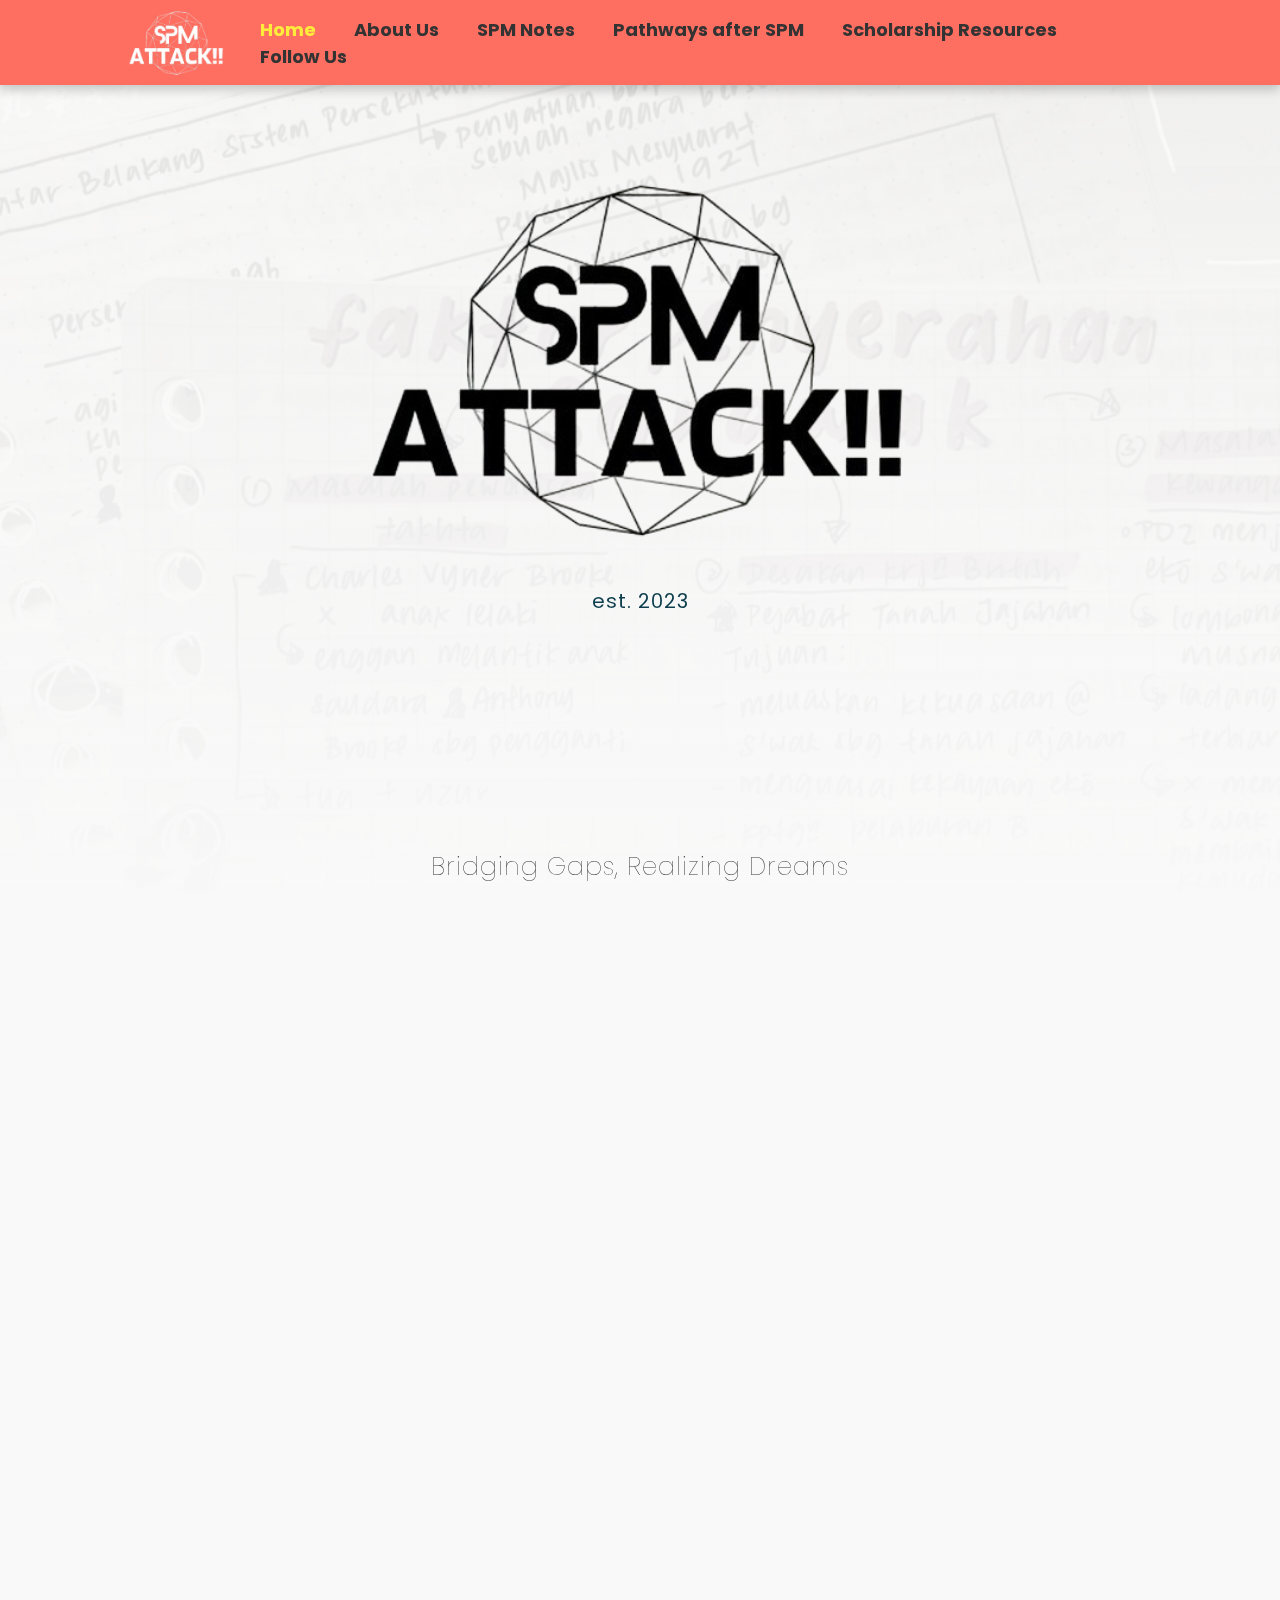
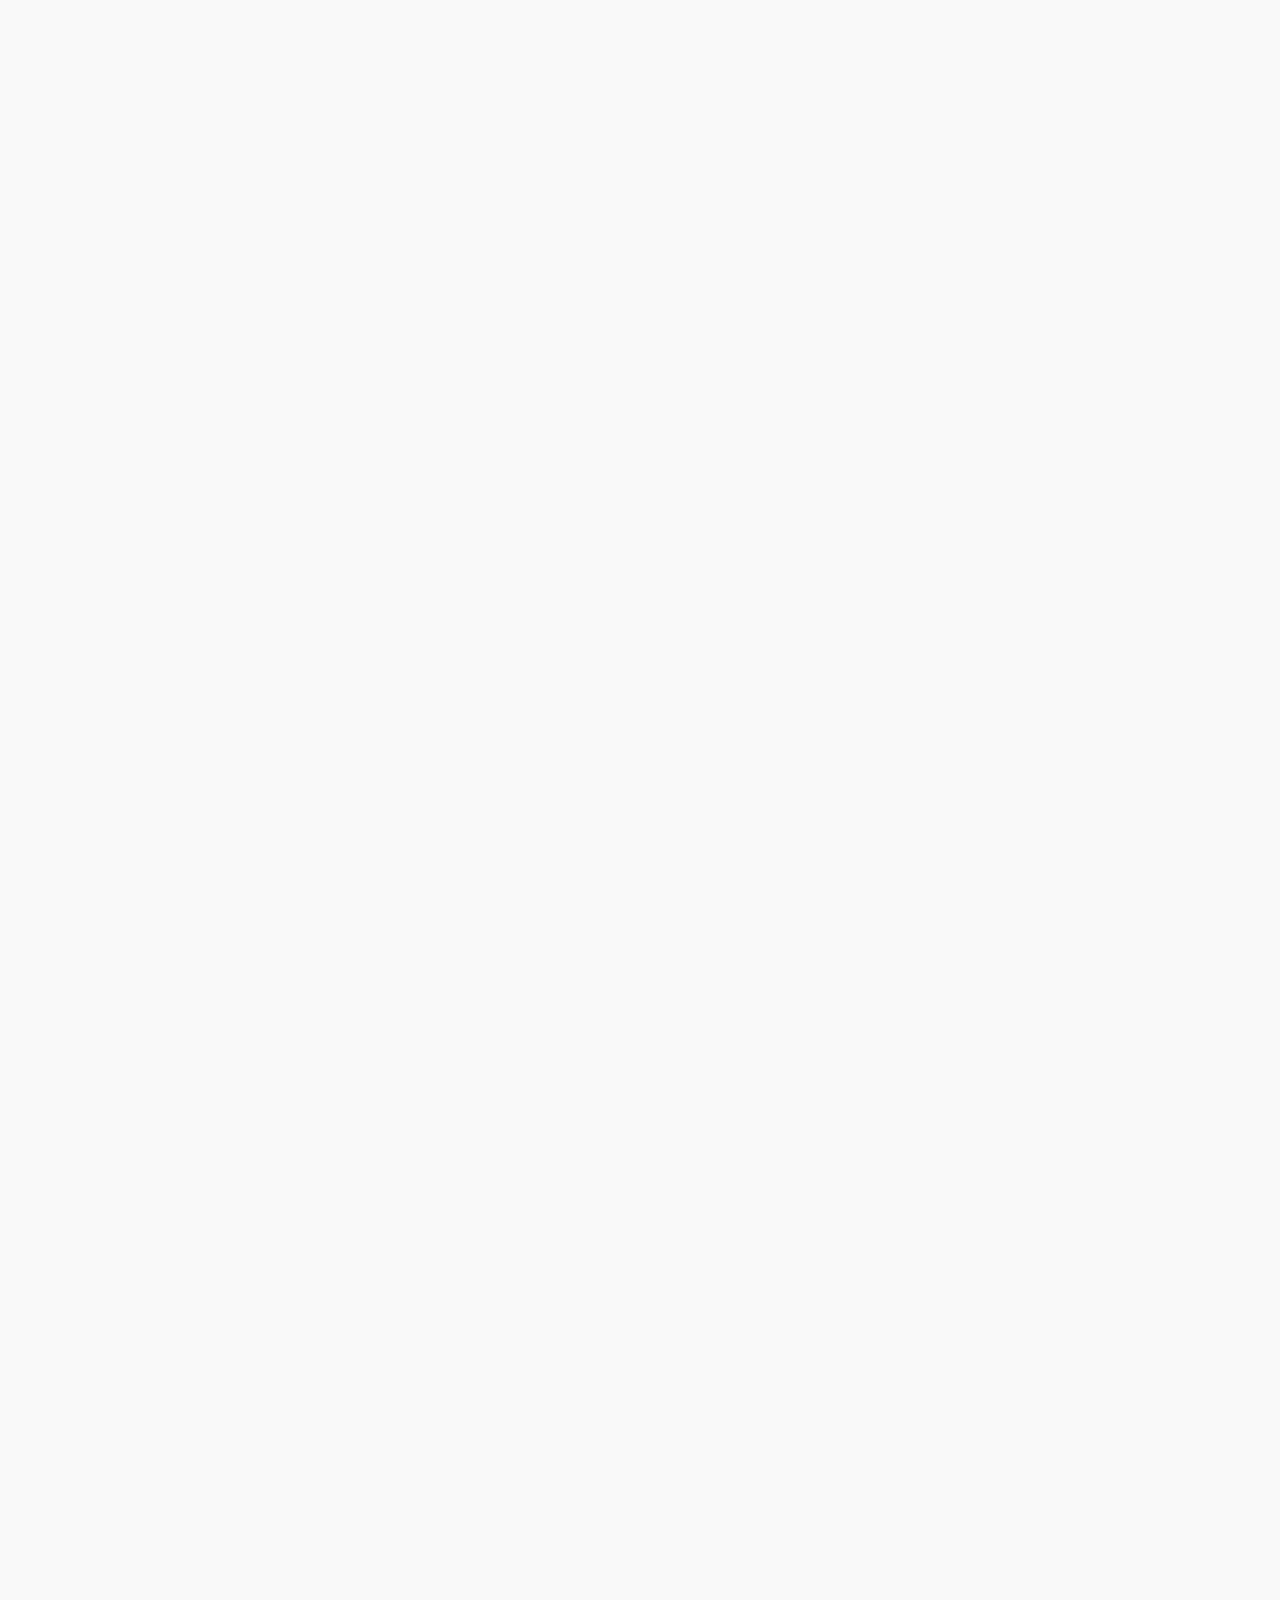
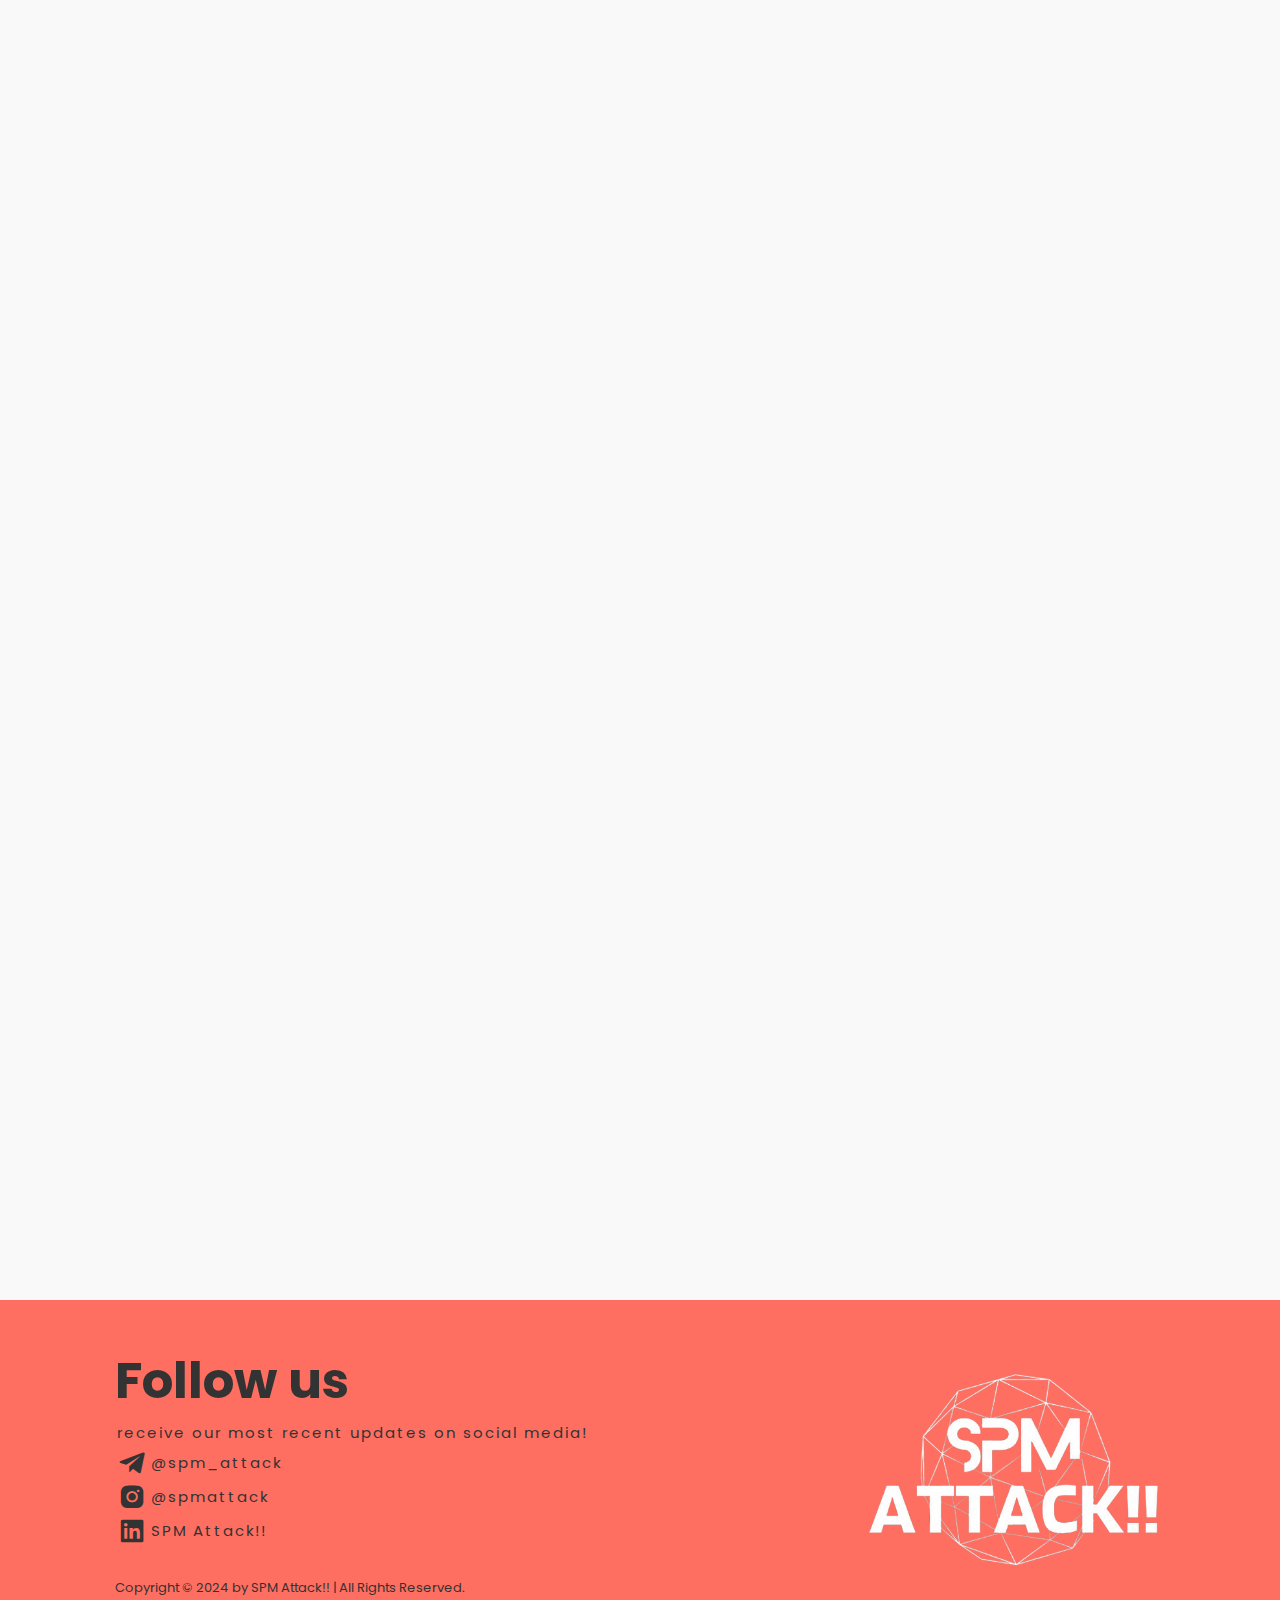
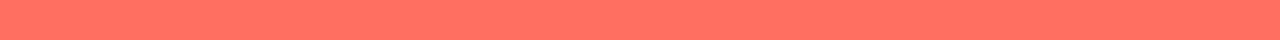
<file: index.html>
<!DOCTYPE html>
<html lang="en">
    <head>
      <!-- Google tag (gtag.js) -->
      <script async src="https://www.googletagmanager.com/gtag/js?id=G-4NSK6VHFW6"></script>
      <script>
        window.dataLayer = window.dataLayer || [];
        function gtag(){dataLayer.push(arguments);}
        gtag('js', new Date());
      
        gtag('config', 'G-4NSK6VHFW6');
      </script>
      <link rel="icon" href="images/wlogo.png" type="image/x-icon">
      <link rel="shortcut icon" href="images/wlogo.png" type="image/x-icon">

        <meta charset="UTF-8">
        <meta http-equiv="X-UA-Compatible" content="IE=edge">
        <meta name="viewport" content="width=device-width, initial-scale=1.0">
        <title>SPM Attack!!</title>
        <link rel="stylesheet" href="style.css">
        <link href="https://unpkg.com/boxicons@2.1.4/css/boxicons.min.css" rel="stylesheet">
    </head>

    <body>
      <header class="header">
        <a href= index.html class="logo"><img src="images/wlogo.png" alt="SPM Attack!!"></a>
        <div class='bx bx-menu' id="menu-icon"></div>
        <nav class="navbar">
          <ul>
            <li><a href="#home" class="active">Home</a></li>
            <li><a href="#about-us">About Us</a></li>
            <li><a href="#notes">SPM Notes</a></li>
            <li><a href="#path">Pathways after SPM</a></li>
            <li><a href="#schol">Scholarship Resources</a></li>
            <li><a href="#followUs">Follow Us</a></li>
          </ul>
        </nav>
      </header>
      <section class="home" id="home">
        <div class="bg"></div>
        <div class="bg-img"></div>  
        <div class="home-content">
            <div class="logo"></div>
            <p class="year">est. 2023</p>
            <p class="slogan">Bridging Gaps, Realizing Dreams</p>
        </div>
        <div class="iconTop">
          <a href="https://accio2021.github.io/spm-attack/"><i class='bx bx-chevron-up-circle'></i></a>
        </div>
      </section>

      <section class="about-us" id="about-us">
        <div class="mask"></div>
        <div class="about-us-content">
          <div class="au-head">
            <h1 class="heading">
              <div class="logoshadow">
                <div class="bglogo"></div>
              </div>
              <div class="title">ABOUT US<div class="underline"></div></div>
            </h1>
          </div>
          <div class="au-cont">
            <h2 class="quote"><em>"Until we get equality in education, we won't have an equal society."</em></h2>
            <p class="context">Our mission is simple yet ambitious: to break down barriers towards wide access of education. From study notes to scholarship advices, we created this one-stop center that benefits all SPM students and SPM leavers, sculpting a better future for them by bridging the information gaps.<br>
              <br><span>We bridge the education and information gaps so your dreams could be a reality!</span></p>
          </div>
        </div>
      </section>

      <section class="notes" id="notes">
        <div class="mask"></div>
        <h1 class="heading">SPM Notes<div class="underline"></div></h1>
        <p class="desc">Click on the button to check out our SPM study resource pack!</p>
        <div class="notes-content">
          <a class="res-box" href="bm.html">
            <h2>Bahasa Melayu</h2>
          </a>
          <!---<a class="res-box">
            <h2>English</h2>
          </a>
          <a class="res-box">
            <h2>Pendidikan Moral</h2>
          </a>
          <a class="res-box">
            <h2>Pendidikan Islam</h2>
          </a>
          <a class="res-box">
            <h2>Mathematics</h2>
          </a>
          <a class="res-box">
            <h2>Science</h2>
          </a>
          <a class="res-box">
            <h2>Sejarah</h2>
          </a>
          <a class="res-box">
            <h2>Additional Mathematics</h2>
          </a>--->
          <a class="res-box" href="phy.html">
            <h2>Physics</h2>
          </a>
          <a class="res-box" href="bio.html">
            <h2>Biology</h2>
          </a>
          <!---<a class="res-box">
            <h2>Chemistry</h2>
          </a>
          <a class="res-box">
            <h2>Prinsip Perakaunan</h2>
          </a>
          <a class="res-box">
            <h2>Ekonomi</h2>
          </a>
          <a class="res-box">
            <h2>Pendidikan Seni Visual</h2>
          </a>--->
          <a class="res-box" href="chi.html">
            <h2>Chinese  华文</h2>
          </a>
        </div>
      </section>

      <section class="path" id="path">
        <div class="mask"></div>
        <h1 class="heading">Pathways after SPM<div class="underline"></div></h1>
        <p class="desc">Click on the button to check out the information about the available education pathways after SPM!</p>
        <div class="path-content1">
          <a class="res-box" href="https://alisonnnn04.notion.site/STPM-1aa389963778486db0a57a842aeaa932?pvs=4" target="_blank">
            <h2>STPM</h2>
          </a>
          <a class="res-box" href="https://alisonnnn04.notion.site/Matrikulasi-Matriculation-Program-cdea627d6dfa431e8e8c783b3d498072?pvs=4" target="_blank">
            <h2>Matrikulasi (Malaysian Matriculation College)</h2>
          </a>
          <a class="res-box" href="https://alisonnnn04.notion.site/Asasi-56f66837dfc94b0b911c1bfb37a4e89d?pvs=4" target="_blank">
            <h2>Asasi</h2>
          </a>
          <a class="res-box" href="https://alisonnnn04.notion.site/Institut-Pendidikan-Guru-IPG-ced9a9f1751249bc8a13be26465c0ae6?pvs=4" target="_blank">
            <h2>Institut Pendidikan Guru (IPG)</h2>
          </a>
          <a class="res-box" href="https://alisonnnn04.notion.site/A-level-98ee00c74d544948be75324f0d473f0f?pvs=4" target="_blank">
            <h2>A-level</h2>
          </a>
          <a class="res-box" href="https://alisonnnn04.notion.site/Foundation-663016ab98c14e1faed2b0fa8ea98726?pvs=4" target="_blank">
            <h2>Foundation</h2>
          </a>
          <a class="res-box" href="https://alisonnnn04.notion.site/AUSMAT-35c87d75d2774aa89d183afb3eb2db5d?pvs=4" target="_blank">
            <h2>Australian Matriculation (AUSMAT)</h2>
          </a>
          <a class="res-box" href="https://alisonnnn04.notion.site/American-Degree-Program-ADP-6579f19fd13848859bc3873b224a66ab?pvs=4" target="_blank">
            <h2>American Degree Program</h2>
          </a>
          <a class="res-box" href="https://alisonnnn04.notion.site/Canadian-Pre-University-CPU-Canadian-International-Matriculation-Program-CIMP-29060e460c6e45b78eb2a5102d59170d?pvs=4" target="_blank">
            <h2>Canadian International Matriculation Program</h2>
          </a>
          <a class="res-box" href="https://alisonnnn04.notion.site/International-Baccalaureate-Diploma-Program-IBDP-d71e03b95b4947a6912fdfa5f9974ef5?pvs=4" target="_blank">
            <h2>International Baccalaureate (IB)</h2>
          </a>
        </div>
      </section>
    </body>

      <section class="schol" id="schol">
        <div class="mask"></div>
        <h1 class="heading">Scholarship Resources<div class="underline"></div></h1>
        <p class="desc">Click on the button to check out our scholarship resource pack!</p>
        <div class="schol-content">
          <a class="res-box" href="https://alisonnnn04.notion.site/JPA-0e173339074941c683cb74ef8717aa9c?pvs=4" target="_blank">
            <h2>JPA</h2>
          </a>
          <a class="res-box" href="https://alisonnnn04.notion.site/Yayasan-Khazanah-66f550674ea6491189b884baaeb9ee90?pvs=4" target="_blank">
            <h2>Yayasan Khazanah</h2>
          </a>
          <a class="res-box" href="https://alisonnnn04.notion.site/PETRONAS-Education-Sponsorship-Program-05d03886a7aa46bc9e7d3080141eacc8?pvs=4" target="_blank">
            <h2>PETRONAS</h2>
          </a>
          <a class="res-box" href="https://alisonnnn04.notion.site/Bank-Negara-Kijang-Scholarship-f6f83861fa6049229c78ac5ef9ff44e0?pvs=4" target="_blank">
            <h2>Bank Negara Malaysia</h2>
          </a>
          <!---<a class="res-box">
            <h2>PNB</h2>
          </a>
          <a class="res-box">
            <h2>YTP-MARA</h2>
          </a>--->
          <a class="res-box" href="https://alisonnnn04.notion.site/Shell-Malaysia-Scholarship-1d64dde8bdb7455e9f63a430afeedf6e?pvs=4" target="_blank">
            <h2>Shell</h2>
          </a>
          <a class="res-box" href="https://alisonnnn04.notion.site/TNB-Prime-Scholarship-7201c76209a5469d9f689c80e499c739?pvs=4" target="_blank">
            <h2>Yayasan Tenaga Nasional</h2>
          </a>
          <a class="res-box" href="https://alisonnnn04.notion.site/Yayasan-Telekom-e38cccd22044478294e2f9157dbffa17?pvs=4" target="_blank">
            <h2>Yayasan Telekom Malaysia</h2>
          </a>
          <a class="res-box" href="https://alisonnnn04.notion.site/Yayasan-UEM-Undergraduate-Global-Scholarship-556f81e326464e21aacfd2ed040a3a8c?pvs=4" target="_blank">
            <h2>Yayasan UEM</h2>
          </a>
          <a class="res-box" href="https://alisonnnn04.notion.site/Axiata-Foundation-All-Star-Bestari-Scholarship-28158824cfda4d2cbfe449ea578f8360?pvs=4" target="_blank">
            <h2>Axiata Foundation</h2>
          </a>
          <a class="res-box" href="https://alisonnnn04.notion.site/Sin-Chew-Daily-Education-Fund-075ad33cb3264969ad9cc176d1b252ac?pvs=4" target="_blank">
            <h2>Sin Chew Daily Education Fund</h2>
          </a>
          <a class="res-box" href="https://alisonnnn04.notion.site/Star-Education-Fund-e83f437e0e314834a5d44eefcc126a59?pvs=4" target="_blank">
            <h2>Star Education Fund</h2>
          </a>
        </div>
      </section>
    </body>

    <footer class="footer" id="followUs">
        <div class="heading">
          <h1>Follow us</h1>
          <p class="desc">receive our most recent updates on social media!</p>
          <div class="social">
            <a href="https://t.me/spm_attack" target="_blank"><i class='bx bxl-telegram'></i>
            <p> @spm_attack</p></a>
          </div>
          <div class="social">
            <a href="https://www.instagram.com/spmattack?igsh=MWNydGZtZncyOW8wOQ%3D%3D&utm_source=qr" target="_blank"><i class='bx bxl-instagram-alt' ></i>
            <p> @spmattack</p></a>
          </div>
          <div class="social">
            <a href="https://www.linkedin.com/company/spm-attack" target="_blank"><i class='bx bxl-linkedin-square' ></i>
            <p> SPM Attack!!</p></a>
          </div>
          <div class="copyright"><p>Copyright &copy; 2024 by <span>SPM Attack!!</span> | All Rights Reserved.</p></div>
        </div>
        <div class="footer-logo"></div>
        
    </footer>
    <script src="script.js"></script>
</html>
</file>
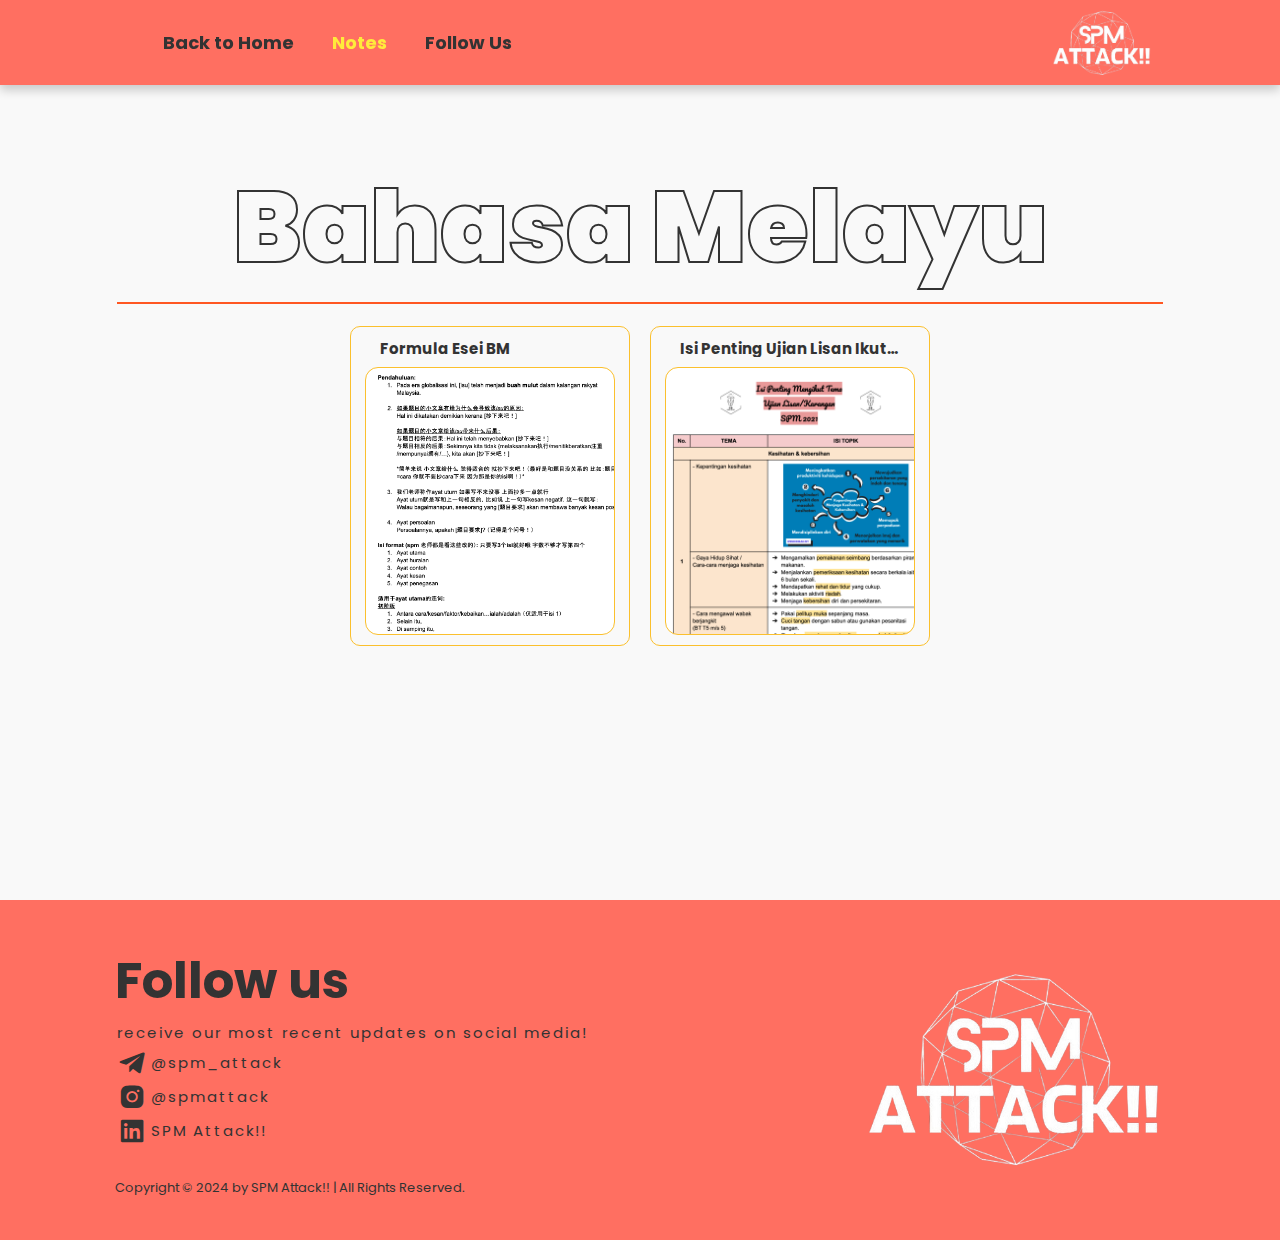
<file: bm.html>
<!DOCTYPE html>
<html lang="en">
    <head>
        <!-- Google tag (gtag.js) -->
        <script async src="https://www.googletagmanager.com/gtag/js?id=G-4NSK6VHFW6"></script>
        <script>
          window.dataLayer = window.dataLayer || [];
          function gtag(){dataLayer.push(arguments);}
          gtag('js', new Date());
        
          gtag('config', 'G-4NSK6VHFW6');
        </script>
        <meta charset="UTF-8">
        <meta http-equiv="X-UA-Compatible" content="IE=edge">
        <meta name="viewport" content="width=device-width, initial-scale=1.0">
        <title>Bahasa Melayu</title>
        <link rel="stylesheet" href="notesstyle.css">
        <link href="https://unpkg.com/boxicons@2.1.4/css/boxicons.min.css" rel="stylesheet">
    </head>

    <body>
      <header class="header">
        <div class='bx bx-menu' id="menu-icon"></div>
        <nav class="navbar">
          <ul>
            <li><a href="index.html#notes">Back to Home</a></li>
            <li><a href="#notes" class="active">Notes</a></li>
            <!---<li><a href="#trialquiz">Trial Paper & Quizzes</a></li>--->
            <li><a href="#followUs">Follow Us</a></li>
          </ul>
        </nav>
        <a href= index.html class="logo"><img src="images/wlogo.png" alt="SPM Attack!!"></a>
      </header>
      <section class="notes" id="notes">
        <!---<div class="Top">
          <a href="#"><i class='bx bx-chevron-up-circle'></i></a>
        </div>--->
        <h1 class="heading">Bahasa Melayu<div class="underline"></div></h1>
        <div class="notes-content">
          <a class="notes-box" id="esei" href="notes/SPM BM notes/Formula Esei BM (70m).pdf" target="_blank">
            <h2 class="title">Formula Esei BM</h2>
            <div class="preview"></div>
          </a>
          <a class="notes-box" id="isi" href="notes/SPM BM notes/Isi Penting Ujian Lisan Ikut Tema.pdf" target="_blank">
            <h2 class="title">Isi Penting Ujian Lisan Ikut Tema</h2>
            <div class="preview"></div>
          </a>
        </div>
      </section>

      <footer class="footer" id="followUs">
        <div class="heading">
          <h1>Follow us</h1>
          <p class="desc">receive our most recent updates on social media!</p>
          <div class="social">
            <a href="https://t.me/spm_attack" target="_blank"><i class='bx bxl-telegram'></i>
            <p> @spm_attack</p></a>
          </div>
          <div class="social">
            <a href="https://www.instagram.com/spmattack?igsh=MWNydGZtZncyOW8wOQ%3D%3D&utm_source=qr" target="_blank"><i class='bx bxl-instagram-alt' ></i>
            <p> @spmattack</p></a>
          </div>
          <div class="social">
            <a href="https://www.linkedin.com/company/spm-attack" target="_blank"><i class='bx bxl-linkedin-square' ></i>
            <p> SPM Attack!!</p></a>
          </div>
          <div class="copyright"><p>Copyright &copy; 2024 by <span>SPM Attack!!</span> | All Rights Reserved.</p></div>
        </div>
        <div class="footer-logo"></div>
        
    </footer>
      <script src="script.js"></script>
    </body>
</file>
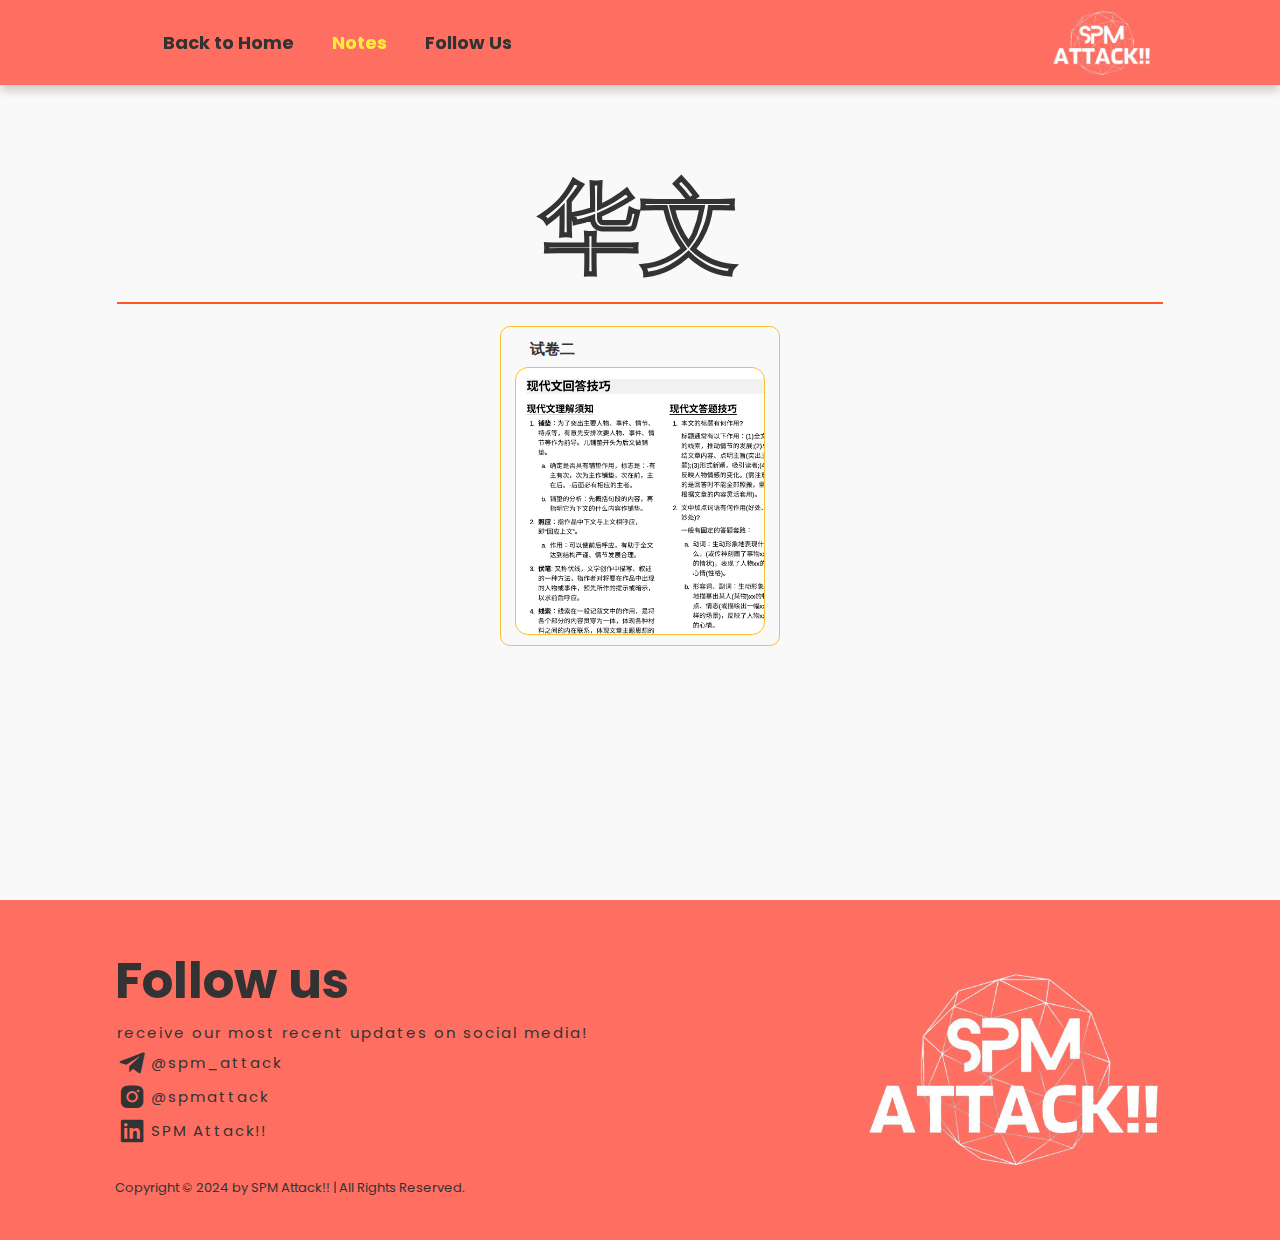
<file: chi.html>
<!DOCTYPE html>
<html lang="en">
    <head>
        <!-- Google tag (gtag.js) -->
        <script async src="https://www.googletagmanager.com/gtag/js?id=G-4NSK6VHFW6"></script>
        <script>
          window.dataLayer = window.dataLayer || [];
          function gtag(){dataLayer.push(arguments);}
          gtag('js', new Date());
        
          gtag('config', 'G-4NSK6VHFW6');
        </script>
        <meta charset="UTF-8">
        <meta http-equiv="X-UA-Compatible" content="IE=edge">
        <meta name="viewport" content="width=device-width, initial-scale=1.0">
        <title>华文</title>
        <link rel="stylesheet" href="notesstyle.css">
        <link href="https://unpkg.com/boxicons@2.1.4/css/boxicons.min.css" rel="stylesheet">
    </head>

    <body>
      <header class="header">
        <div class='bx bx-menu' id="menu-icon"></div>
        <nav class="navbar">
          <ul>
            <li><a href="index.html#notes">Back to Home</a></li>
            <li><a href="#notes" class="active">Notes</a></li>
            <!---<li><a href="#trialquiz">Trial Paper & Quizzes</a></li>--->
            <li><a href="#followUs">Follow Us</a></li>
          </ul>
        </nav>
        <a href= index.html class="logo"><img src="images/wlogo.png" alt="SPM Attack!!"></a>
      </header>
      <section class="notes" id="notes">
        <!---<div class="Top">
          <a href="#"><i class='bx bx-chevron-up-circle'></i></a>
        </div>--->
        <h1 class="heading">华文<div class="underline"></div></h1>
        <div class="notes-content">
          <a class="notes-box" id="chi" href="notes/Chinese.pdf" target="_blank">
            <h2 class="title">试卷二</h2>
            <div class="preview"></div>
          </a>
        </div>
      </section>

      <footer class="footer" id="followUs">
        <div class="heading">
          <h1>Follow us</h1>
          <p class="desc">receive our most recent updates on social media!</p>
          <div class="social">
            <a href="https://t.me/spm_attack" target="_blank"><i class='bx bxl-telegram'></i>
            <p> @spm_attack</p></a>
          </div>
          <div class="social">
            <a href="https://www.instagram.com/spmattack?igsh=MWNydGZtZncyOW8wOQ%3D%3D&utm_source=qr" target="_blank"><i class='bx bxl-instagram-alt' ></i>
            <p> @spmattack</p></a>
          </div>
          <div class="social">
            <a href="https://www.linkedin.com/company/spm-attack" target="_blank"><i class='bx bxl-linkedin-square' ></i>
            <p> SPM Attack!!</p></a>
          </div>
          <div class="copyright"><p>Copyright &copy; 2024 by <span>SPM Attack!!</span> | All Rights Reserved.</p></div>
        </div>
        <div class="footer-logo"></div>
        
    </footer>
      <script src="script.js"></script>
    </body>
</file>
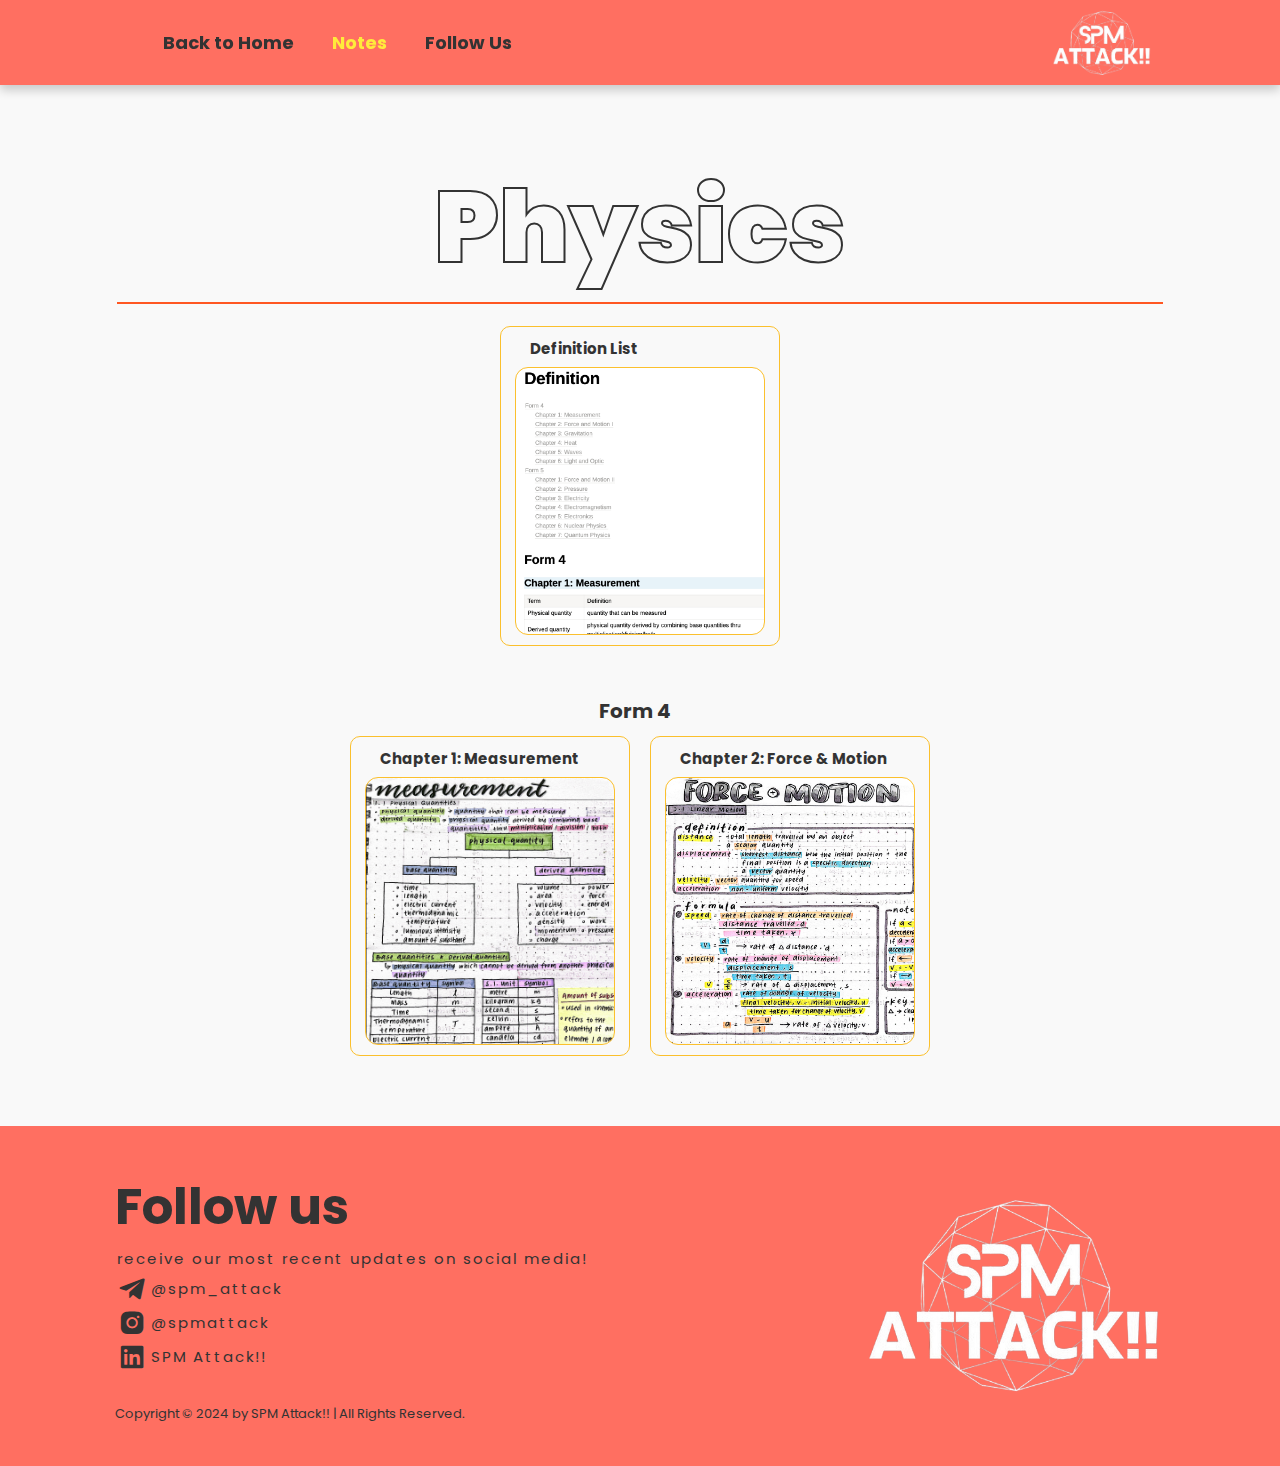
<file: phy.html>
<!DOCTYPE html>
<html lang="en">
    <head>
        <meta charset="UTF-8">
        <meta http-equiv="X-UA-Compatible" content="IE=edge">
        <meta name="viewport" content="width=device-width, initial-scale=1.0">
        <title>Physics</title>
        <link rel="stylesheet" href="notesstyle.css">
        <link href="https://unpkg.com/boxicons@2.1.4/css/boxicons.min.css" rel="stylesheet">
    </head>

    <body>
      <header class="header">
        <div class='bx bx-menu' id="menu-icon"></div>
        <nav class="navbar">
          <ul>
            <li><a href="index.html#notes">Back to Home</a></li>
            <li><a href="#notes" class="active">Notes</a></li>
            <!---<li><a href="#trialquiz">Trial Paper & Quizzes</a></li>--->
            <li><a href="#followUs">Follow Us</a></li>
          </ul>
        </nav>
        <a href= index.html class="logo"><img src="images/wlogo.png" alt="SPM Attack!!"></a>
      </header>
      
      <section class="notes" id="notes">
        <!---<div class="Top">
          <a href="#"><i class='bx bx-chevron-up-circle'></i></a>
        </div>--->
        <h1 class="heading">Physics<div class="underline"></div></h1>
        <div class="notes-content">
          <a class="notes-box" id="phydef" href="notes/SPM Phy notes/Definition.pdf" target="_blank">
            <h2 class="title">Definition List</h2>
            <div class="preview"></div>
          </a>
        </div>
        <h2 class="form">Form 4</h2>
        <div class="notes-content">
          <a class="notes-box" id="phyf4c1" href="notes/SPM Phy notes/F4 Chap 1 Measurement.pdf" target="_blank">
            <h2 class="title">Chapter 1: Measurement</h2>
            <div class="preview"></div>
          </a>
          <a class="notes-box" id="phyf4c2" href="notes/SPM Phy notes/F4 Chap 2 Force & Motion.pdf" target="_blank">
            <h2 class="title">Chapter 2: Force & Motion</h2>
            <div class="preview"></div>
          </a>
        </div>
      </section>

      <footer class="footer" id="followUs">
        <div class="heading">
          <h1>Follow us</h1>
          <p class="desc">receive our most recent updates on social media!</p>
          <div class="social">
            <a href="https://t.me/spm_attack" target="_blank"><i class='bx bxl-telegram'></i>
            <p> @spm_attack</p></a>
          </div>
          <div class="social">
            <a href="https://www.instagram.com/spmattack?igsh=MWNydGZtZncyOW8wOQ%3D%3D&utm_source=qr" target="_blank"><i class='bx bxl-instagram-alt' ></i>
            <p> @spmattack</p></a>
          </div>
          <div class="social">
            <a href="https://www.linkedin.com/company/spm-attack" target="_blank"><i class='bx bxl-linkedin-square' ></i>
            <p> SPM Attack!!</p></a>
          </div>
          <div class="copyright"><p>Copyright &copy; 2024 by <span>SPM Attack!!</span> | All Rights Reserved.</p></div>
        </div>
        <div class="footer-logo"></div>
        
    </footer>
      <script src="script.js"></script>
    </body>
</file>
<file: style.css>
@import url('https://fonts.googleapis.com/css2?family=Poppins:wght@300;400;500;600;700;800;900&display=swap');

*{
    margin: 0;
    padding: 0;
    box-sizing: border-box;
    text-decoration: none;
    outline: none;
    scroll-behavior: smooth;
    font-family: 'Poppins', sans-serif;
    color: #333333;
}

body {
    background: #f9f9f9;
}

html {
    font-size: 62.5%;
    overflow-x: hidden;
}

.header {
    position: fixed;
    top: 0;
    left: 0;
    width: 100%;
    height: 85px;
    padding: 10px 10%;
    background: #ff6f61;
    box-shadow: 0 0.5rem 1rem rgba(0, 0, 0, 0.2);
    display: flex;
    justify-content: space-between;
    align-items: center;
    z-index: 100;
    transition: 0.3s;
}

.logo {
    width: 100px;
    height: 100px;
}

.logo img {
    width: 100%;
    height: 100%;
}

.navbar ul li {
    list-style: none;
    display: inline-block;
    margin-left: 35px;   
}

.navbar ul li a{
    color: #333333;
    font-size: 18px;
    text-decoration: none;
    font-weight: 700;
    position: relative;
}

nav ul li a::after {
    content: '';
    width: 0;
    height: 3px;
    background: #ffeb3b;
    position: absolute;
    left: 0;
    bottom: -3px;
    transition: 0.5s;
}

nav ul li a:hover::after{
    width: 100%;
}

.navbar a.active {
    color: #ffeb3b;
}

#menu-icon {
    font-size: 28px;
    color: #f9f9f9;
    cursor: pointer;
    display: none;
}

section {
    min-height: 100vh;
    padding: 10rem 9% 2rem;
}

.mask {
    position: absolute;
    background-size: cover;
    background: rgba(249, 249, 249, 0.95);
    width: 100%;
    height: 100%;
    align-items: center;
    justify-content: center;
    top: 0;
    left: 0;
    z-index: -1;
}

/*---------------home---------------*/
.home {
    display: flex;
    padding: 0 9%;
    justify-content: center;
    align-items: center;
}

.home-content {
    margin-top: 5rem;
    display: flex;
    flex-direction: column;
    height: 100vh;
    width: 100vw;
    align-items: center;
    justify-content: center;
    margin-bottom: 0%;
    z-index: 1;
    position: fixed;
}

.home-content .logo {
    margin-top: -5rem;
    background-image: url(images/blogo.png);
    background-size: cover;
    align-items: center;
    justify-content: center;
    height: 55rem;
    width: 55rem;
    overflow: hidden;
    animation: fadein 0.8s ease-in-out forwards;
}

@keyframes fadein {
    from {
      opacity: 0;
    }
    to {
      opacity: 1;
    }
}

@keyframes textslidein {
    from {
      transform: translateY(300%);
    }
    to {
      transform: translateY(0);
      position: relative;
    }
  }

.home-content p {
    max-width: 60rem;
    margin-bottom: 8rem;
    text-align: center;
    letter-spacing: 1px;   
}

.home-content .year {
    margin-top: -5rem;
    color: #0e3e4e;
    font-size: 2rem;
    font-weight: 400;
    animation: fadein 0.8s ease-in-out forwards;

}

.home-content .slogan {
    transform: translateY(400%);
    font-size: 2.5rem;
    font-weight: 100;
    animation: textslidein 0.2s ease-in forwards;
    animation-delay: 0.5s;
}

.home .bg {
    margin-top: 5%;
    margin-bottom: 0%;
    position: fixed;
    height: 100vh;
    margin-bottom: 9vh;
    background-image: url(images/bg1.jpg); 
    background-size: cover;  
    background-position: center;
    overflow: hidden;
    height: 100vh;
    width: 100vw;
    display: flex;
    align-items: center;
    justify-content: center;
    z-index: -200;
}

.bg-img {
    background: linear-gradient(rgba(249, 249, 249, 0.9), rgba(249, 249, 249, 1.0));
    margin-top: 8rem;
    width: 100%;
    height: 100%;
    position: fixed;
}

/* ------- about us ------- */
.about-us {
    display: flex;
    flex-direction: column;
    position: relative;
    align-items: center;
    padding: 0 9%;
    z-index: 3;
}

.about-us-content {
    width: 100%;
    margin-top: 0%;
    margin-bottom: 0%;
    text-align: center;
    justify-content: center;
    display: flex;
    flex-direction: row;
    flex: 1 1 40rem;
    gap: 10rem;
}

.au-head,
.au-cont {
    display: flex;
    flex-wrap: wrap;
    align-items: center; 
}

.au-head {
    transform: translateX(-400%);
}

.au-cont {
    transform: translateX(400%);
}

.au-head.active {
    animation: leftin 0.6s ease-in forwards;
}

.au-cont.active {
    animation: rightin 0.6s ease-in forwards;
    animation-delay: 0.3s;
}

.au-head .logoshadow {
    background: #f9f9f9;
    width: 22rem;
    height: 22rem;
    border-radius: 50%;
    display: flex;
    align-items: center;
    justify-content: center;
    box-shadow: 0 0.5rem 1rem rgba(0, 0, 0, 0.5);
}

.au-head .bglogo {
    background: url(images/bglogo.jpeg);
    background-size: contain;
    background-repeat: no-repeat;
    width: 20rem;
    height: 20rem;
    border-radius: 50%;
}

.au-head .heading {
    text-align: left;
}

.au-head .title {
    -webkit-text-stroke: 2px #333333;
    color: transparent;
    font-size: 10rem;
    font-weight: 820;
    padding: 2px;
}

.au-head .underline {
    content: '';
    height: 2px;
    background: #333333;
    width: 60%
}

.au-cont {
    margin: 2rem;
    justify-content: center;
    align-items: center;
    max-width: 50rem;
    display: flex;
}

.au-cont .quote {
    background: #ffeb3b;
    border-radius: 5rem;
    box-shadow: 0 0.5rem 1rem rgba(0, 0, 0, 0.5);
    padding: 2rem;
    text-align: center;
    font-size: 2.5rem;
    margin-bottom: -10rem;
    color: #ffffff;
}

.au-cont .context {
    position: relative;
    font-size: 1.7rem;
    margin-top: -8rem;
    padding: 5rem;
    padding-top: 0;
    color: #333333;
}

.au-cont .context span {
    font-size: 2.2rem;
    font-weight: 400;
    color: #ff5722;
}

@keyframes leftin {
    from {
        transform: translateX(-400%);
    }
    to {
        transform: translateX(0);
    }
}

@keyframes rightin {
    from {
        transform: translateX(400%);
    }
    to {
        transform: translateX(0);
    }
}

/*--------------notes--------------*/
.notes {
    display: flex;
    flex-direction: column;
    position: relative;
    align-items: center;
    padding: 0 9%;
    z-index: 3;
}

.notes .heading {
    -webkit-text-stroke: 2px #333333;
    color: transparent;
    font-size: 10rem;
    font-weight: 820;
    padding: 2px;
    margin-top: 5rem;
    text-align: center;
    opacity: 0;
}

.notes .underline {
    content: '';
    height: 2px;
    background: #ff5722;
    width: 100%
}

.notes p {
    font-size: 1.7rem;
    margin-bottom: 5rem;
    color: #333333;
    opacity: 0;
}

.notes-content {
    width: 100%;
    margin-top: 0%;
    margin-bottom: 0%;
    text-align: center;
    justify-content: center;
    display: flex;
    flex-direction: row;
    flex-wrap: wrap;
    gap: 2rem;
    opacity: 0;
}

.notes .res-box {
    width: 20rem;
    background-color: transparent;
    height: 8rem;
    display: flex;
    align-items: center;
    justify-content: center;
    border-style: solid;
    border-radius: 2rem;
    border-color: #fbc02d;
    box-shadow: 0 0.2rem 0.4rem rgba(0, 0, 0, 0.2);
    border-width: 2px;
}

.notes .res-box:hover {
    box-shadow: 0 0.5rem 1rem rgba(0, 0, 0, 0.5);
    transform: scale(1.1);
    background-color: #fbc02d;
    cursor: pointer;
}

.notes .res-box h2 {
    padding: 1.5rem;
    font-size: 1.7rem;
    font-weight: 600;
    color: #333333;
}

.notes .heading.active {
    animation: fadeinup 0.5s ease-in forwards;
}

.notes .desc.active {
    animation: fadeinup 0.5s ease-in forwards;
}

.notes .notes-content.active {
    animation: fadeinup 0.5s ease-in forwards;
    animation-delay: 0.3s; 
}

@keyframes fadeinup {
    from {
        opacity: 0;
        transform: translateY(50%);
    }
    to {
        opacity: 1;
        transform: translateY(0%);
    }
}
/*-------pathways-------*/
.path {
    display: flex;
    flex-direction: column;
    position: relative;
    align-items: center;
    padding: 0 9%;
    z-index: 3;
}

.path .heading {
    -webkit-text-stroke: 2px #333333;
    color: transparent;
    font-size: 8rem;
    font-weight: 820;
    padding: 2px;
    margin-top: 5rem;
    text-align: center;
    opacity: 0;
}

.path .underline {
    content: '';
    height: 2px;
    background: #ff5722;
    width: 100%
}

.path p {
    font-size: 1.7rem;
    margin-top: 1rem;
    margin-bottom: 2rem;
    color: #333333;
    opacity: 0;
}

.path .title1 {
    color: #ff5722;
    margin-bottom: 1.5rem;
    font-size: 2rem;
    font-weight: 500;
    opacity: 0;
}

.path-content1 {
    width: 100%;
    margin-top: 0%;
    margin-bottom: 4rem;
    text-align: center;
    justify-content: center;
    display: flex;
    flex-direction: row;
    flex-wrap: wrap;
    gap: 2rem;
    opacity: 0;
}

.path .path-content1 .res-box {
    width: 25rem;
    background-color: transparent;
    height: 10rem;
    display: flex;
    align-items: center;
    justify-content: center;
    border-style: solid;
    border-radius: 2rem;
    border-color: #fbc02d;
    box-shadow: 0 0.2rem 0.4rem rgba(0, 0, 0, 0.2);
    border-width: 2px;
}

.path .path-content1 .res-box:hover {
    box-shadow: 0 0.5rem 1rem rgba(0, 0, 0, 0.5);
    transform: scale(1.1);
    background-color: #fbc02d;
    cursor: pointer;
}

.path .res-box h2 {
    padding: 1.5rem;
    font-size: 1.7rem;
    font-weight: 600;
}

.path .heading.active {
    animation: fadeinup 0.5s ease-in forwards;
}

.path .desc.active {
    animation: fadeinup 0.5s ease-in forwards;
}

.path .path-content1.active,
.path .path-content2.active,
.path .title1.active {
    animation: fadeinup 0.5s ease-in forwards;
    animation-delay: 0.3s; 
}

/*-------scholarship-------*/
.schol {
    display: flex;
    flex-direction: column;
    position: relative;
    align-items: center;
    padding: 0 9%;
    z-index: 3;
}

.schol .heading {
    -webkit-text-stroke: 2px #333333;
    color: transparent;
    font-size: 10rem;
    font-weight: 820;
    padding: 2px;
    margin-top: 5rem;
    text-align: center;
    opacity: 0;
    line-height: 12rem;
}

.schol .underline {
    content: '';
    height: 2px;
    background: #ff5722;
    width: 100%
}

.schol p {
    font-size: 1.7rem;
    margin-top: 1rem;
    margin-bottom: 5rem;
    color: #333333;
    opacity: 0;
}

.schol-content {
    width: 100%;
    margin-top: 0%;
    margin-bottom: 5rem;
    text-align: center;
    justify-content: center;
    display: flex;
    flex-direction: row;
    flex-wrap: wrap;
    gap: 2rem;
    opacity: 0;
}

.schol .res-box {
    width: 20rem;
    background-color: transparent;
    height: 8rem;
    display: flex;
    align-items: center;
    justify-content: center;
    border-style: solid;
    border-radius: 2rem;
    border-color: #fbc02d;
    box-shadow: 0 0.2rem 0.4rem rgba(0, 0, 0, 0.2);
    border-width: 2px;
}

.schol .res-box:hover {
    box-shadow: 0 0.5rem 1rem rgba(0, 0, 0, 0.5);
    transform: scale(1.1);
    background-color: #fbc02d;
    cursor: pointer;
}

.desc {
    text-align: center;
}

.schol .res-box h2 {
    padding: 1.5rem;
    font-size: 1.7rem;
    font-weight: 600;
    color: #333333;
}

.schol .heading.active {
    animation: fadeinup 0.5s ease-in forwards;
}

.schol .desc.active {
    animation: fadeinup 0.5s ease-in forwards;
}

.schol .schol-content.active {
    animation: fadeinup 0.5s ease-in forwards;
    animation-delay: 0.3s; 
}

/*--------------footer--------------*/
footer {
    display: flex;
    justify-content: space-between;
    padding: 2rem 9%;
    background: #ff6f61;
    z-index: 97;
    height: auto;
    position: relative;
    align-items: center;
}

.footer .heading {
    align-items: center;
    width: 70%;
}

.footer .heading h1{
    font-size: 5rem;
}

.footer .heading .desc,
.footer .social p {
    display: flex;
    flex-wrap: wrap;
    font-size: 1.5rem;
    letter-spacing: 2px;
    padding: 2px;
}

.footer .heading i {
    padding: 2px;
    font-size: 3rem;
}

.footer .heading .social {
    display: flex;
    align-items: center;
}

.footer .desc {
    text-align: left;
}

.footer .social a {
    display: flex;
    align-items: center;
} 

.social a:hover {
    cursor: pointer;
}

.social a:hover i {
    color: #ffeb3b;
}

.social a:hover p {
    text-decoration: underline;
    color: #ffeb3b;
}

.copyright {
    margin-top: 3rem;
    font-size: 1.3rem;
}

.footer .footer-logo {
    background-image: url(images/wlogo.png);
    background-size: cover;
    height: 30rem;
    width: 30rem;
    z-index: 998;
    right: 0;
}

.iconTop {
    bottom: 0;
    right: 0;
    position: fixed; 
    margin-bottom: 30px; 
    margin-right: 20px; 
    z-index: 999;
    transition: transform 0.2s ease-in;
    opacity: 0; 
}

.iconTop.active {
    animation: fadeinup 0.3s ease-in forwards;
}

.iconTop a {
    justify-content: center; 
    align-items: center;
    font-size: 5rem;
    padding: .6rem;
    border-radius: .6rem;
    z-index: 99;
}

.iconTop:hover {
    transform: translateY(-0.5rem);
}

.iconTop:hover i {
    color: #ffeb3b;
}

.iconTop i {
    color: #ff5722;
}

@media only screen and (max-width: 1200px) {
    html {
        font-size: 55%;
    }

    .navbar {
        position: absolute;
        top: 100%;
        left: 0;
        width: 100%;
        padding: 1rem 4%;
        background: rgba(255, 111, 97, 0.8);
        box-shadow: 0 0.5rem 1rem rgba(0, 0, 0, 0.3);
        transition: 0.25s ease;
        transition-delay: 0.25s;
        display: none;
        z-index: 98;
    }

    .navbar a {
        display: block;
        font-size: 2rem;
        margin: 3rem 0;
    }

    .navbar.active {
        display: block;
        left: 0;
    }

    .navbar ul li {
        list-style: none;
        display: flex;
        margin-left: 35px;   
    }
    
    #menu-icon {
        cursor: pointer;
        display: block;
        color: #eef5ff;
    }
}

@media only screen and (max-width: 920px) {
    section {
        padding: 10rem 4% 2rem;
    }

    .about-us-content {
        display: flex;
        flex-direction: column;
        align-items: center;
        justify-content: center;
        gap: 3rem;
    }
    
    .au-head {
        align-items: center;
        justify-content: center;
    }

    .au-head .heading {
        display: flex;
        flex-direction: column;
        margin-top: 10rem;
        text-align: center;
        align-items: center;
        justify-content: center;
    }

    .au-head .underline {
        width: 100%;
    }

    .au-cont {
        max-width: 80%;
    }

    .au-cont .quote {
        margin-bottom: 3rem;
    }

    .au-cont .context {
        margin-top: 2rem;
    }

    .footer .footer-logo {
        height: 30rem;
        width: 35rem;
    }
}

@media only screen and (max-width: 500px) {
    html {
        font-size: 50%;
    }

    .home-content .logo {
        height: 40rem;
        width: 40rem;
    }

    .home-content .slogan {
        padding: 0 10rem 0 10rem;
    }

    .notes .heading,
    .path .heading,
    .schol .heading {
        font-size: 6.5rem;
        -webkit-text-stroke-width: 1.5px;
        line-height: 58px;
        margin-top: 3rem;
        margin-bottom: 2rem;
    }

    .underline {
        margin-top: 2rem;
    }

    .about-us-content {
        gap: 1rem;
    }

    .au-head .title {
        font-size: 6.5rem;
        line-height: 50px;
        margin-top: 1rem;
    }

    .au-head .heading {
        margin-top: 3rem;
    }

    .au-cont {
        width: 80%;
    }

    .au-cont .quote {
        margin-top: 1rem;
        font-size: 2rem;
        width: 100%;
    }

    .au-cont .context {
        width: 100%;
        padding: 0;
    }
    
    .au-cont .context span{
        font-size: 2rem;
    }
    
    .notes p,
    .schol p {
        margin-bottom: 1rem;
    }

    .footer {
        flex-direction: column;
    }
}
</file>
<file: notesstyle.css>
@import url('https://fonts.googleapis.com/css2?family=Poppins:wght@300;400;500;600;700;800;900&display=swap');

*{
    margin: 0;
    padding: 0;
    box-sizing: border-box;
    text-decoration: none;
    outline: none;
    scroll-behavior: smooth;
    font-family: 'Poppins', sans-serif;
    color: #333333;
}

body {
    background: #f9f9f9;
}

html {
    font-size: 62.5%;
    overflow-x: hidden;
}

.header {
    position: fixed;
    top: 0;
    left: 0;
    width: 100%;
    height: 85px;
    padding: 10px 10%;
    background: #ff6f61;
    box-shadow: 0 0.5rem 1rem rgba(0, 0, 0, 0.2);
    display: flex;
    justify-content: space-between;
    align-items: center;
    z-index: 100;
    transition: 0.3s;
}

.logo {
    width: 100px;
    height: 100px;
}

.logo img {
    width: 100%;
    height: 100%;
}

.navbar ul li {
    list-style: none;
    display: inline-block;
    margin-left: 35px;   
}

.navbar ul li a{
    color: #333333;
    font-size: 18px;
    text-decoration: none;
    font-weight: 700;
    position: relative;
}

nav ul li a::after {
    content: '';
    width: 0;
    height: 3px;
    background: #ffeb3b;
    position: absolute;
    left: 0;
    bottom: -3px;
    transition: 0.5s;
}

nav ul li a:hover::after{
    width: 100%;
}

.navbar a.active {
    color: #ffeb3b;
}

#menu-icon {
    font-size: 28px;
    color: #f9f9f9;
    cursor: pointer;
    display: none;
}

section {
    min-height: 100vh;
    padding: 10rem 9% 2rem;
}

/*-------notes-------*/
.notes .heading {
    -webkit-text-stroke: 2px #333333;
    color: transparent;
    font-size: 10rem;
    font-weight: 820;
    padding: 2px;
    margin-top: 5rem;
    text-align: center;
}

.notes .underline {
    content: '';
    height: 2px;
    background: #ff5722;
    width: 100%;
    margin-bottom: 2rem; 
}

.form {
    color: #333333;
    margin-left: -1rem;
    text-align: center;
    margin-bottom: 1rem;
    font-size: 2rem;
}

.notes-content {
    width: 100%;
    margin-top: 0%;
    margin-bottom: 5rem;
    align-items: center;
    justify-content: center;
    text-align: center;
    display: flex;
    flex-direction: row;
    flex-wrap: wrap;
    gap: 2rem;
}

.notes .notes-box {
    width: 28rem;
    background-color: transparent;
    height: 32rem;
    display: flex;
    flex-direction: column;
    align-items: center;
    border-style: solid;
    border-color: #fbc02d;
    border-width: 1.5px;
    border-radius: 10px;
}

.notes-box .title {
    width: 90%;
    height: 10%;
    text-align: left;
    padding: 1rem 1.5rem;
    color: #333333;
    overflow: hidden;
    white-space: nowrap;
    text-overflow: ellipsis;
}

.notes-box .preview {
    margin: 1rem 2rem;
    height: 100%;
    width: 90%;
    border-style: solid;
    border-width: 1.5px;
    border-color: #fbc02d;
    border-radius: 13px;
}

#c42 .preview {
    background-image: url(images/biology\ f4/4c2.png);
    background-size: cover;
}

#c43 .preview {
    background-image: url(images/biology\ f4/4c3.png);
    background-size: cover;
}

#c44 .preview {
    background-image: url(images/biology\ f4/4c4.png);
    background-size: cover;
}

#c413 .preview {
    background-image: url(images/biology\ f4/4c13.png);
    background-size: cover;
}

#c415 .preview {
    background-image: url(images/biology\ f4/4c15.png);
    background-size: cover;
}

#c51 .preview {
    background-image: url(images/biology\ f5/c51.png);
    background-size: cover;
}

#trans .preview {
    background-image: url(images/biology\ f5/transport.png);
    background-size: cover;
}

#photo .preview {
    background-image: url(images/biology\ f5/photosyn.png);
    background-size: cover;
}

#reprod .preview {
    background-image: url(images/biology\ f5/reprod.png);
    background-size: cover;
}

#adapt .preview {
    background-image: url(images/biology\ f5/adapt.png);
    background-size: cover;
}

#musc .preview {
    background-image: url(images/biology\ f4/musc.png);
    background-size: cover;
}

#chi .preview {
    background-image: url(images/chinese.png);
    background-size: cover;
}

#esei .preview {
    background-image: url(images/BM/form.png);
    background-size: cover;
}

#isi .preview {
    background-image: url(images/BM/isi.png);
    background-size: cover;
}

#phydef .preview {
    background-image: url(images/physics/phy\ def.png);
    background-size: cover;
}

#phyf4c1 .preview {
    background-image: url(images/physics/f4c1.png);
    background-size: cover;
}

#phyf4c2 .preview {
    background-image: url(images/physics/f4c2.png);
    background-size: cover;
}

.notes-box:hover {
    box-shadow: 0 0.5rem 0.5rem rgba(0, 0, 0, 0.5);
    transform: scale(1.05);
    background-color: #fbc02d;
    cursor: pointer;
}

.notes-box:hover .title {
    color: #f9f9f9;
    white-space: normal;
    overflow: visible;
    text-overflow: inherit;
}

/*--------------footer--------------*/
footer {
    display: flex;
    justify-content: space-between;
    padding: 2rem 9%;
    background: #ff6f61;
    z-index: 97;
    height: auto;
    position: relative;
    align-items: center;
}

.footer .heading {
    align-items: center;
    width: 70%;
}

.footer .heading h1{
    font-size: 5rem;
}

.footer .heading .desc,
.footer .social p {
    display: flex;
    flex-wrap: wrap;
    font-size: 1.5rem;
    letter-spacing: 2px;
    padding: 2px;
}

.footer .heading i {
    padding: 2px;
    font-size: 3rem;
}

.footer .heading .social {
    display: flex;
    align-items: center;
}

.footer .desc {
    text-align: left;
}

.footer .social a {
    display: flex;
    align-items: center;
} 

.social a:hover {
    cursor: pointer;
}

.social a:hover i {
    color: #ffeb3b;
}

.social a:hover p {
    text-decoration: underline;
    color: #ffeb3b;
}

.copyright {
    margin-top: 3rem;
    font-size: 1.3rem;
}

.footer .footer-logo {
    background-image: url(images/wlogo.png);
    background-size: cover;
    height: 30rem;
    width: 30rem;
    z-index: 98;
    right: 0;
}

/*.Top {
    bottom: 0;
    right: 0;
    position: fixed; 
    margin-bottom: 30px; 
    margin-right: 20px; 
    z-index: 99;
    transition: transform 0.2s ease-in;
    opacity: 0; 
}

.Top.active {
    animation: fadeinup 0.3s ease-in forwards;
}

.Top a {
    justify-content: center; 
    align-items: center;
    font-size: 5rem;
    padding: .6rem;
    border-radius: .6rem;
    z-index: 99;
}

.Top:hover {
    transform: translateY(-0.5rem);
}

.Top:hover i {
    color: #ffeb3b;
}

.Top i {
    color: #ff5722;
}*/
/*-------small screen-------*/
@media only screen and (max-width: 1200px) {
    html {
        font-size: 55%;
    }
}

@media only screen and (max-width: 1100px) {
    .navbar {
        position: absolute;
        top: 100%;
        left: 0;
        width: 100%;
        padding: 1rem 4%;
        background: rgba(255, 111, 97, 0.8);
        box-shadow: 0 0.5rem 1rem rgba(0, 0, 0, 0.3);
        transition: 0.25s ease;
        transition-delay: 0.25s;
        display: none;
        z-index: 98;
    }

    .navbar a {
        display: block;
        font-size: 2rem;
        margin: 3rem 0;
    }

    .navbar.active {
        display: block;
        left: 0;
    }

    .navbar ul li {
        list-style: none;
        display: flex;
        margin-left: 35px;   
    }
    
    #menu-icon {
        cursor: pointer;
        display: block;
        color: #eef5ff;
    }
}

@media only screen and (max-width: 920px) {
    section {
        padding: 10rem 4% 2rem;
    }

    .footer .footer-logo {
        height: 30rem;
        width: 35rem;
    }
}

@media only screen and (max-width: 500px) {
    html {
        font-size: 50%;
    }

    .underline {
        margin-top: 2rem;
    }

    .footer {
        flex-direction: column;
    }
}
</file>
